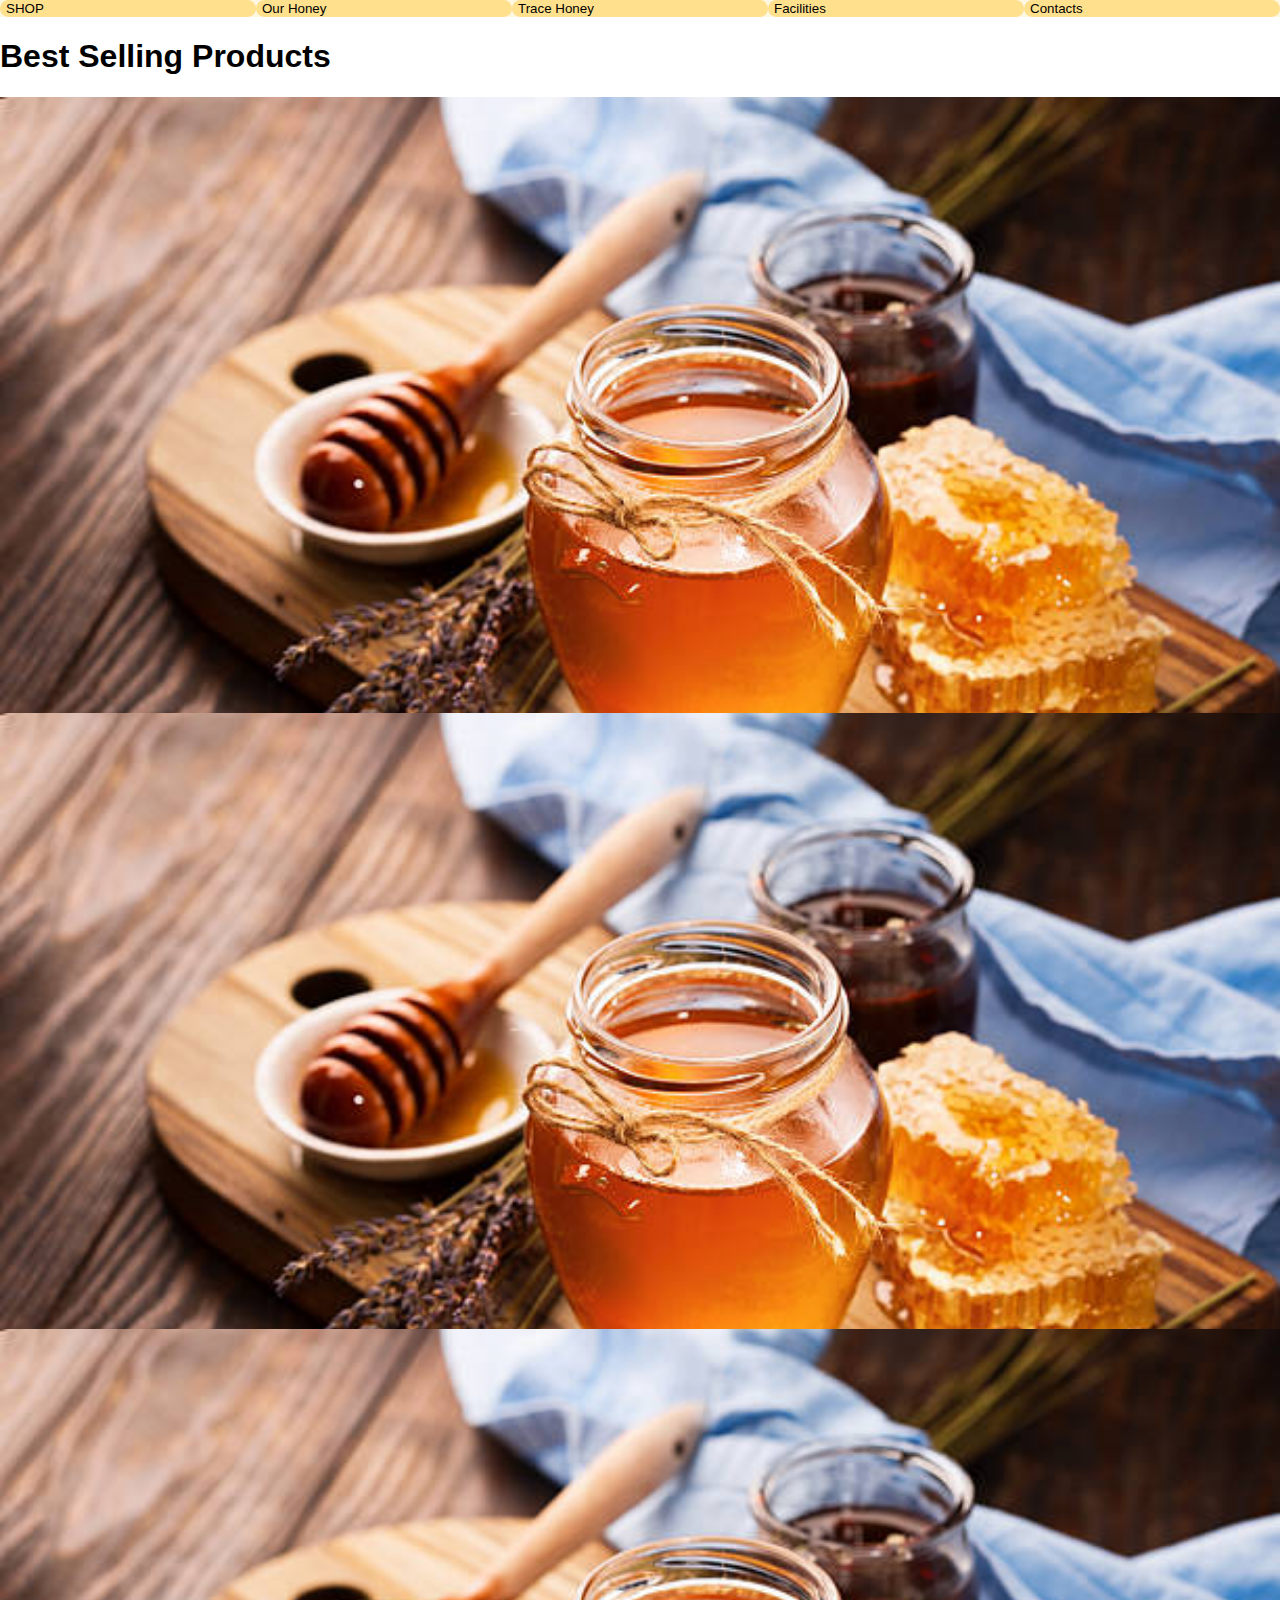
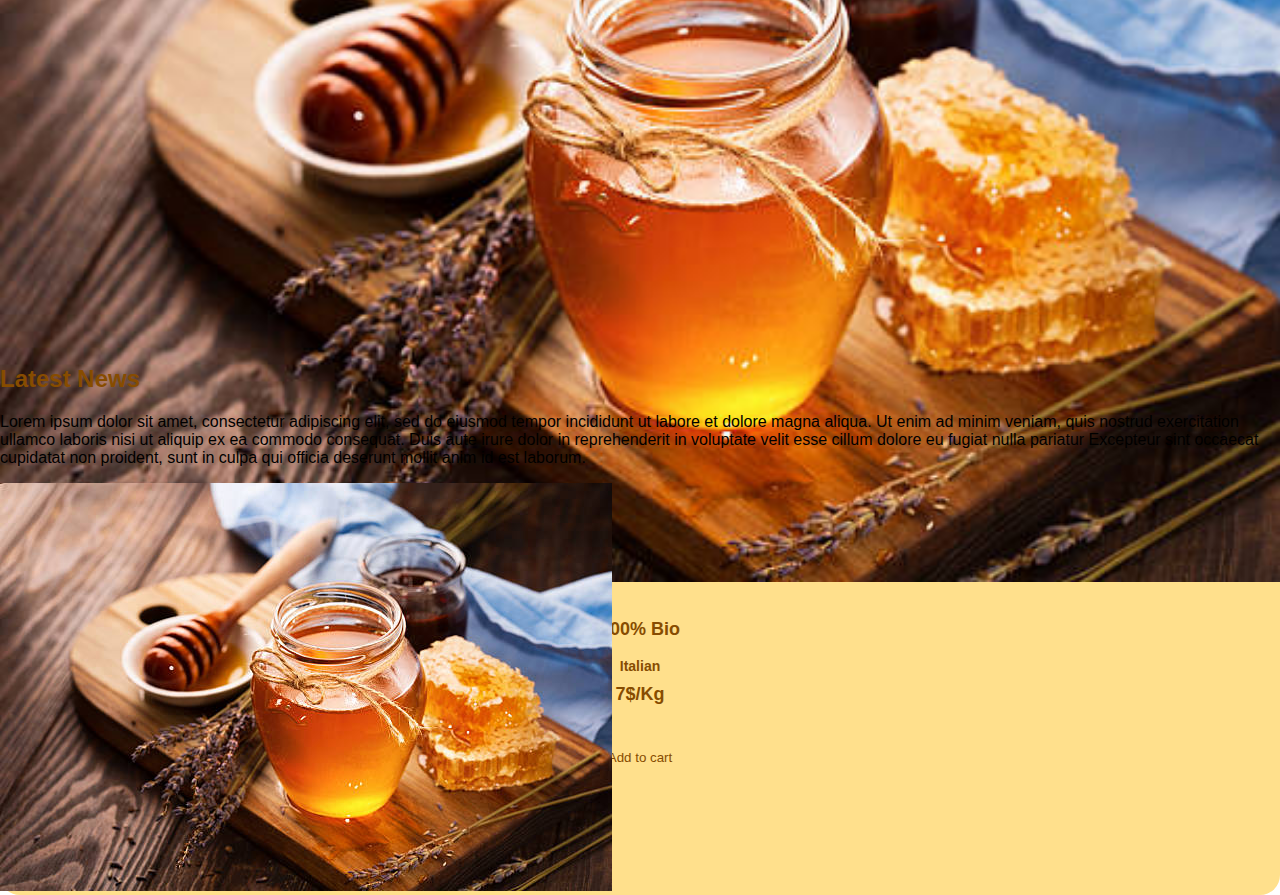
<file: index.html>
<!DOCTYPE html>
<html lang="it">

<head>
    <meta charset="UTF-8">
    <meta name="viewport" content="width=device-width, initial-scale=1.0">
    <title>Settimana5giorno3</title>
    <link rel="stylesheet" href="assets/css/style.css">
</head>

<body>
    <header>
        <button class="first">SHOP</button>
        <button>Our Honey</button>
        <button>Trace Honey</button>
        <button>Facilities</button>
        <button>Contacts</button>
    </header>
    <main>
        <section>
            <h1>Best Selling Products</h1>
            <div class="card">
            <div class="single">
                <div class="imgcard">
                    <img src="assets/imgs/honey.jpg">
                </div>
                <div class="cardContent">
                    <h3 class="title">100% Bio<h3>
                    <p>Italian</p>
                    <span class="price">7$/Kg<pan></pan>
                </div>
                <div class="cardFooter">
                <button type="button">Add to cart</button>
            </div>
            </div>
            <div class="single">
                <div class="imgcard">
                    <img src="assets/imgs/honey.jpg">
                </div>
                <div class="cardContent">
                    <h3 class="title">100% Bio<h3>
                    <p>Italian</p>
                    <span class="price">7$/Kg<pan></pan>
                </div>
                <div class="cardFooter">
                <button type="button">Add to cart</button>
            </div>
            </div>
             <div class="single">
                <div class="imgcard">
                    <img src="assets/imgs/honey.jpg">
                </div>
                <div class="cardContent">
                    <h3 class="title">100% Bio<h3>
                    <p>Italian</p>
                    <span class="price">7$/Kg<pan></pan>
                </div>
                <div class="cardFooter">
                <button type="button">Add to cart</button>
            </div>
            </div>
            </div>
        </section>
    </div>
        <section class="second">
            <h2>Latest News</h2>
            <div>
                <div>
                    <p>Lorem ipsum dolor sit amet, consectetur adipiscing elit, sed do eiusmod tempor incididunt ut
                        labore et dolore magna aliqua. Ut enim ad minim veniam, quis nostrud exercitation ullamco
                        laboris nisi ut aliquip ex ea commodo consequat. Duis aute irure dolor in reprehenderit in
                        voluptate velit esse cillum dolore eu fugiat nulla pariatur Excepteur sint occaecat cupidatat
                        non proident, sunt in culpa qui officia deserunt mollit anim id est laborum.
                    </p>
                </div>
                <img src="assets/imgs/honey.jpg">
            </div>
        </section>
    </main>
</body>

</html>
</file>
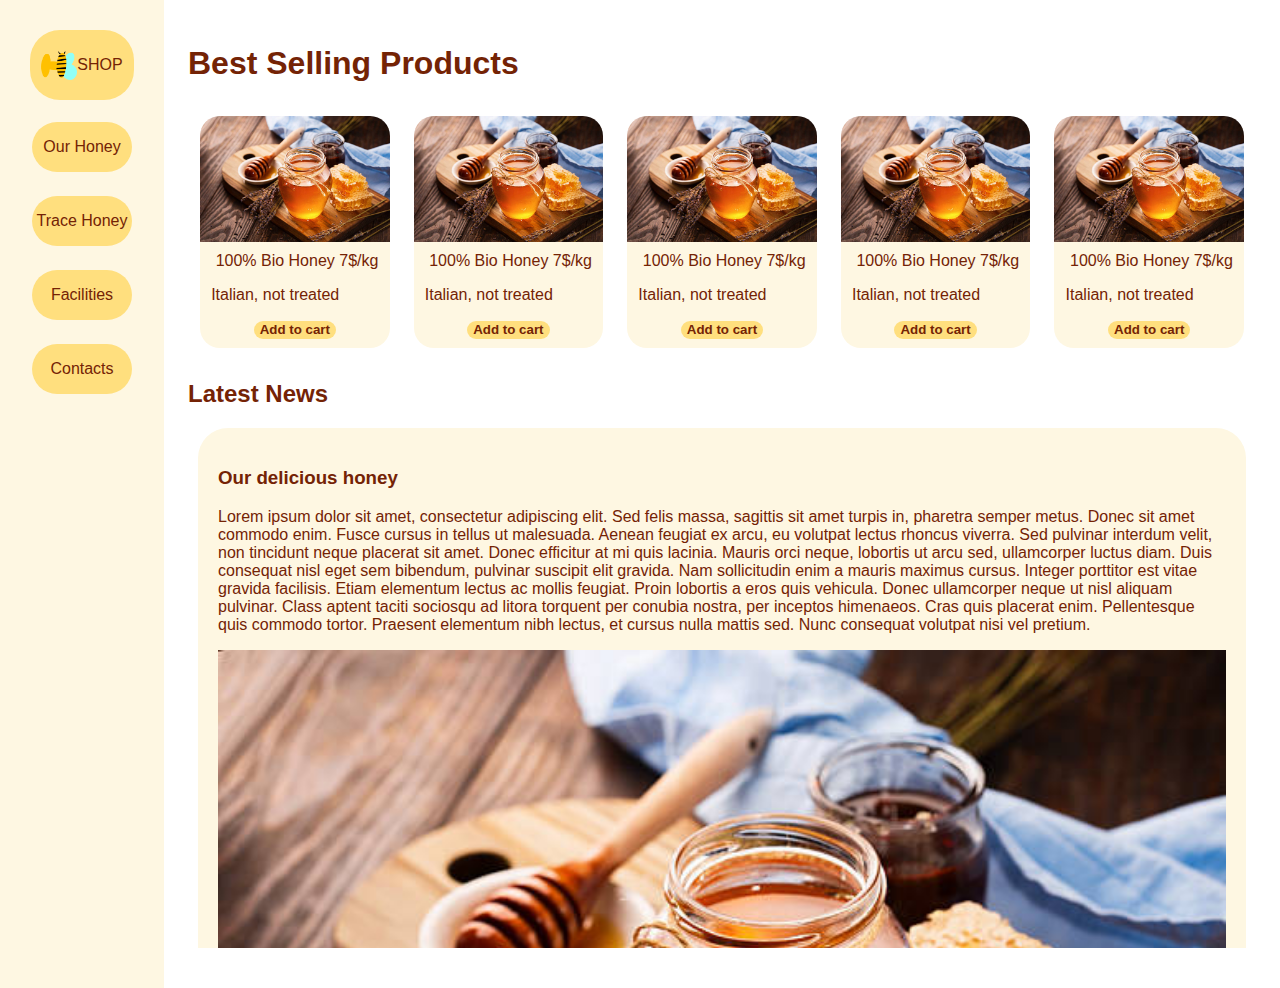
<file: index2.html>
<!DOCTYPE html>
<html lang="it">
<head>
    <meta charset="UTF-8">
    <meta name="viewport" content="width=device-width, initial-scale=1.0">
    <title>settimana3giorno5</title>
    <link rel="stylesheet" href="assets/css/style2.css">
</head>
<body>
    <div class="container">
    <header>
        <nav>
            <div class="nav">Our Honey</div>
            <div class="nav">Trace Honey</div>
            <div class="different">
                <img src="assets/imgs/logo.png" class="differentImg">
                <div class="differentContent">SHOP</div>
            </div>
            <div class="nav">Facilities</div>
            <div class="nav">Contacts</div>
        </nav>
    </header>
    <main>
    <section class="sectionCard">
        <h1>Best Selling Products</h1>
        <div class="containerCard">
            <div class="card">
                <img src="assets/imgs/honey.jpg" class="imgCard">
                <div class="contentCard">
                    <div class="textCard">
                        <div class="name">
                            <div class="bio">100% Bio Honey</div>
                            <p>Italian, not treated</p>
                        </div>
                        <div class="price">7$/kg</div>
                    </div>
                    <div class="btnCard">
                        <button>Add to cart</button>
                    </div>
                </div>
            </div>
            <div class="card">
                <img src="assets/imgs/honey.jpg" class="imgCard">
                <div class="contentCard">
                    <div class="textCard">
                        <div class="name">
                            <div class="bio">100% Bio Honey</div>
                            <p>Italian, not treated</p>
                        </div>
                        <div class="price">7$/kg</div>
                    </div>
                    <div class="btnCard">
                        <button>Add to cart</button>
                    </div>
                </div>
            </div>
            <div class="card">
                <img src="assets/imgs/honey.jpg" class="imgCard">
                <div class="contentCard">
                    <div class="textCard">
                        <div class="name">
                            <div class="bio">100% Bio Honey</div>
                            <p>Italian, not treated</p>
                        </div>
                        <div class="price">7$/kg</div>
                    </div>
                    <div class="btnCard">
                        <button>Add to cart</button>
                    </div>
                </div>
            </div>
            <div class="card">
                <img src="assets/imgs/honey.jpg" class="imgCard">
                <div class="contentCard">
                    <div class="textCard">
                        <div class="name">
                            <div class="bio">100% Bio Honey</div>
                            <p>Italian, not treated</p>
                        </div>
                        <div class="price">7$/kg</div>
                    </div>
                    <div class="btnCard">
                        <button>Add to cart</button>
                    </div>
                </div>
            </div>
            <div class="card">
                <img src="assets/imgs/honey.jpg" class="imgCard">
                <div class="contentCard">
                    <div class="textCard">
                        <div class="name">
                            <div class="bio">100% Bio Honey</div>
                            <p>Italian, not treated</p>
                        </div>
                        <div class="price">7$/kg</div>
                    </div>
                    <div class="btnCard">
                        <button>Add to cart</button>
                    </div>
                </div>
            </div>
        </div>
    </section>

    <section class="sectionArticle">
        <h2>Latest News</h2>
        <div class="article">
        <img src="/assets/imgs/honey.jpg">
        <div class="article-text">
            <h3>Our delicious honey</h3>
            <p>
                Lorem ipsum dolor sit amet, consectetur adipiscing elit. Sed felis
                massa, sagittis sit amet turpis in, pharetra semper metus. Donec sit
                amet commodo enim. Fusce cursus in tellus ut malesuada. Aenean feugiat
                ex arcu, eu volutpat lectus rhoncus viverra. Sed pulvinar interdum
                velit, non tincidunt neque placerat sit amet. Donec efficitur at mi quis
                lacinia. Mauris orci neque, lobortis ut arcu sed, ullamcorper luctus
                diam. Duis consequat nisl eget sem bibendum, pulvinar suscipit elit
                gravida. Nam sollicitudin enim a mauris maximus cursus. Integer
                porttitor est vitae gravida facilisis. Etiam elementum lectus ac mollis
                feugiat. Proin lobortis a eros quis vehicula. Donec ullamcorper neque ut
                nisl aliquam pulvinar. Class aptent taciti sociosqu ad litora torquent
                per conubia nostra, per inceptos himenaeos. Cras quis placerat enim.
                Pellentesque quis commodo tortor. Praesent elementum nibh lectus, et
                cursus nulla mattis sed. Nunc consequat volutpat nisi vel pretium.
            </p>
        </div>
        </div>
    </section>
    </div>
</main>
</body>
</html>
</file>
<file: assets/css/style.css>
html, body {
    font-family: Arial, Helvetica, sans-serif;
    box-sizing: border-box;
    margin: 0;
    padding: 0;
}
header {
    display: flex;
    background-color: #fef7e2;
}
header button {
    display: flex;
    flex-direction: row;
    background-color: #ffe08c;
    border-radius: 20px;
    border: none;
    align-content:space-between ;
    flex-basis: 300px;
    flex-wrap: wrap;

    
}

.card {
    display: flex;
    flex-direction: column;
    background-color: #ffe08c;
    border-radius: 20px;
    border: none;
    flex-basis: 300px;
    flex-wrap: wrap;

}


.imgcard img {
    width: 100%;
    height: 50%;
}

.cardContent {
    padding: 15px;
    text-align: center;
}

.cardContent h3 {
    font-size: 18px;
    color: #874c00;
    margin-bottom:5px;
    font-weight: bold;
}

.cardContent p {
    font-size: 14px;
    color:#874c00;
    margin-bottom: 10px;
}

.cardFooter {
    display: flex;
    justify-content: center;
    padding:15px;
}
.cardFooter button {
    background-color: #ffe08c;
    color:#874c00;
    border:none;
    border-radius: 10px;
    padding: 10px 20px;
}

.second div {
    background-color: #ffe08c;
    border-radius: 20px;
}
.second h2 {
    color:#874c00
}
</file>
<file: assets/css/style2.css>
html, body {
    font-family: Arial, Helvetica, sans-serif;
    margin: 0;
    box-sizing: border-box;
    color: #742305;
}
.container {
    display: flex;
}
 @media  screen and  (max-width:767px){
    .container {
        flex-direction: column;
    }
 }
header {
    width: 500px;
    border-radius: 20px;
}

nav {
    background-color: #fef7e2;
    display: flex; /*rendo mobile*/
    align-items: center; /*allineo verticalmente*/
    padding:20px;
}

.nav { 
    display:flex;
    align-items:center;
    justify-content: center;
     margin: 12px;
    background-color: #ffdf7e ;
    border-radius: 30px;
    height: 50px;
    width: 100px;

    
}

.differentImg {
    height: 30px;
}

.different {
    display:flex;
    align-items: center;
    justify-content: center;
    height: 100px;
    background-color: #ffdf7e;
    margin: 10px;
    border-radius: 30px;
}
h1 {
    color: #742305;
}

.containerCard {
    display: flex;
    flex-wrap: wrap;
}

.card {
    display: flex;
    flex-direction: column;
    flex-basis: 100%;
    width: 18vw;
    padding: 12px;
}

.imgCard {
    max-width: 100%;
    border-top-left-radius: 20px;
    border-top-right-radius: 20px;
}

.contentCard {
    background-color: #fef7e2;
    display: flex;
    flex-direction: column;
    align-items: center;
    border-bottom-left-radius: 20px;
    border-bottom-right-radius: 20px;
    padding: 10px;
    color: #742305;
}

.textCard {
    display: flex;
    justify-content: start;
}

.name {
    text-align: center;
}

.bio {
    text-align: center;
}

.price {
    text-align: center;
}

.btnCard button {
    background-color: #ffdf7e;
    width: 100%;
    height: 100%;
    border: none;
    border-radius: 20px;
    color:  #742305;
    font-weight: bold;
}

.article {
    display: flex;
    flex-wrap: wrap-reverse;
    background-color: #fef7e2;
    border-radius: 30px;
    padding: 20px;
    margin: 10px;
}
.sectionArticle h2 {
    color:  #742305;
}
.article img {
    width: 100%;
}

/*cambiamenti*/
@media screen and (max-width: 576px) {
    header {
        display: flex;
        align-items: center;
        justify-content: center;
    }
    nav {
        flex-wrap: wrap;
        border-radius: 30px;
        align-items: center;
        justify-content: center;
        width: 350px;

    }
    .different {
        order:-1;
        width: 300px;
    }
}


@media screen and (min-width:768px) {
    nav {
        flex-direction: column;
        align-items: stretch;
        min-height: 100%;
    }
    .different {
        order:-1;
        flex-basis: 70px;
    }
}

@media screen and (min-width: 768px) {
    main {
      height: 100vh;
      overflow: auto;
      padding: 24px;
    }
    .containerCard {
        flex-direction: row;
        flex-basis: 30%;
        flex-wrap: nowrap;
    }
}

    @media screen and (min-width: 768px) and (max-width:991.9px) {
    .card:nth-last-child(2) {
        display:none;
    }
    .card:nth-last-child(3) {
        display:none;
    }
}
    

@media screen and (min-width: 992px) and (max-width:1119.9px) {
    .card:nth-last-child(3) {
        display:none;
    }
}
</file>
